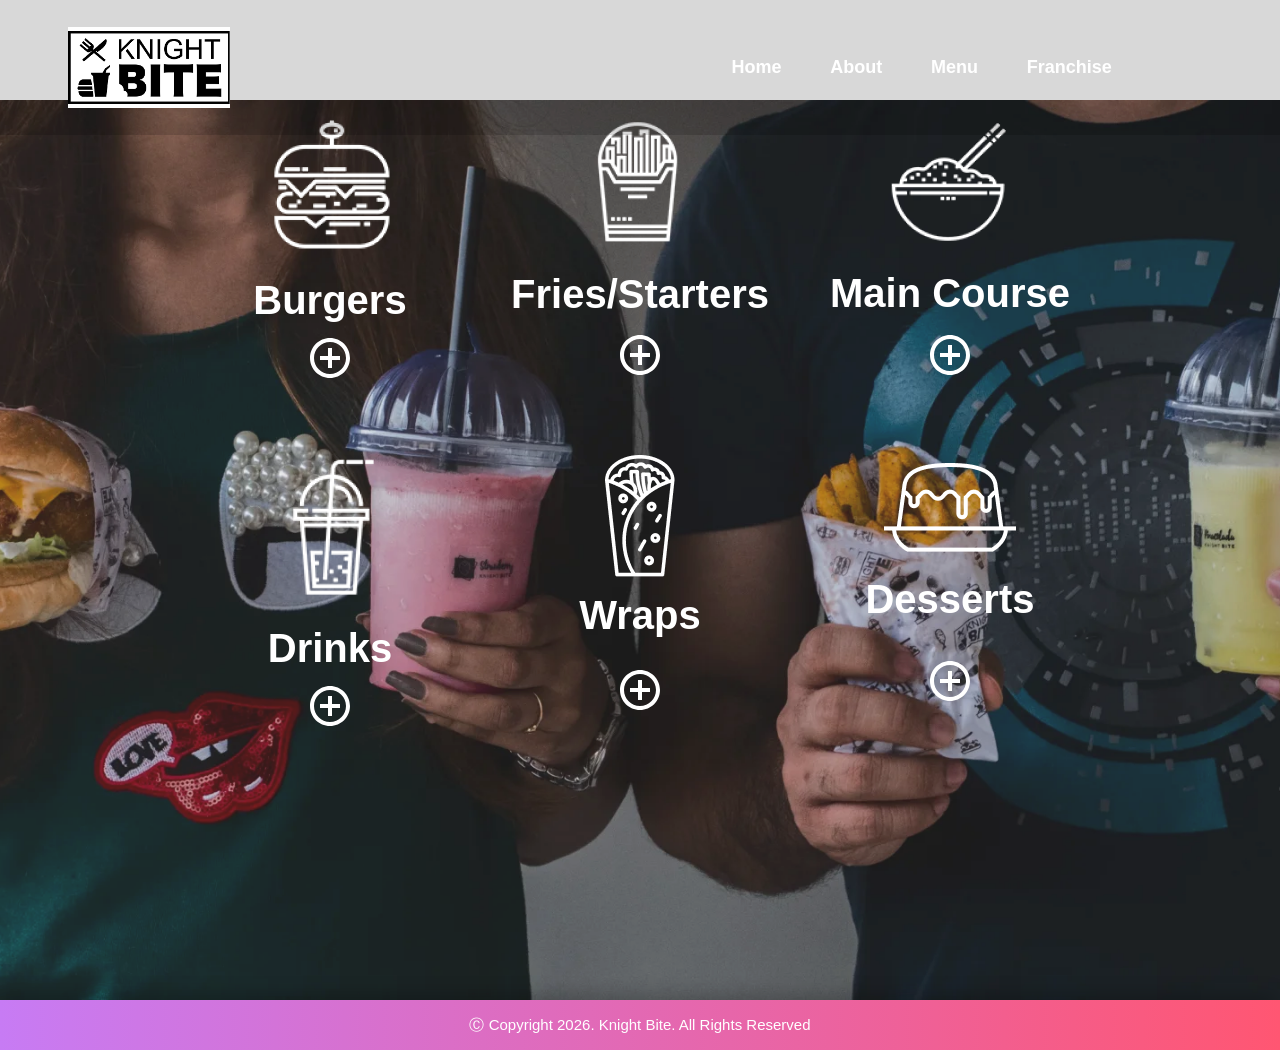
<file: Menu.html>
<!DOCTYPE html>
<html lang="en">
<head>
    <meta charset="UTF-8">
    <meta name="viewport" content="width=device-width, initial-scale=1.0">
    <title>Knight Bite</title>
    <link rel="stylesheet" href="./style.css">
    <link rel="icon" href="./Images/icon.png">
</head>
<body>
    <header>
        <div class="header">
            <div class="logo">
                <img src="./Images/logo.png" alt="">
            </div>
            <div class="links">
                <ul>
                    <li><a href="./index.html">Home</a></li>
                    <li><a href="./About.html">About</a></li>
                    <li><a href="./Menu.html">Menu</a></li>
                    <li><a href="./franchise.html">Franchise</a></li>
                </ul>
            </div>
        </div>
    </header>

    <div class="main">
        <div class="menu">
            <div class="menuitem">
                <img src="./Images/burger-icon.png" alt="">
                <h1>Burgers</h1>
                <img src="./Images/add-icon.svg" alt="">
            </div>
             <div class="menuitem">
                <img src="./Images/starters-icon.png" alt="">
                <h1>Fries/Starters</h1>
                <img src="./Images/add-icon.svg" alt="">
            </div>
             <div class="menuitem">
                <img src="./Images/main-course-icon.png" alt="">
                <h1>Main Course</h1>
                <img src="./Images/add-icon.svg" alt="">
            </div>
             <div class="menuitem">
                <img src="./Images/drinks-icon.png" alt="">
                <h1>Drinks</h1>
                <img src="./Images/add-icon.svg" alt="">
            </div>
             <div class="menuitem">
                <img src="./Images/wrap-icon.png" alt="">
                <h1>Wraps</h1>
                <img src="./Images/add-icon.svg" alt="">
            </div>
             <div class="menuitem">
                <img src="./Images/desserts-icon.png" alt="">
                <h1>Desserts</h1>
                <img src="./Images/add-icon.svg" alt="">
            </div>
        </div>
    </div>

    <div class="copyright">
            <p>Ⓒ Copyright 2026. Knight Bite. All Rights Reserved</p>
    </div>
</body>
</html>
</file>
<file: style.css>
*{
    margin: 0;
    padding: 0;
    box-sizing: border-box;
    font-family: sans-serif;
}
.header{
    background: rgba(0, 0, 0, 0.152);
    height: 15vh;
    width: 100%;
    display: flex;
    align-items: center;
    justify-content: center;
    top: 0;
    position: fixed;
}
.header .logo{
    height: 100%;
    width: 30%;
    display: flex;
    align-items: center;
    justify-content: center;
}
.header img{
    height: 60%;
}
.header .links{
    height: 100%;
    width: 60%;
    margin-left: 30%;
}
.header .links ul{
    list-style: none;
    height: 100%;
    display: flex;
    justify-content: space-evenly;
    align-items: center;
    margin-right: 20%;
}
.header .links a{
    text-decoration: none;
    font-size: large;
    color: white;
    font-weight: bold;
}
.header a:hover{
    color: purple;
}

.container1{
    height: 100vh;
    background: url('./Images/bg1.jpg') no-repeat center/cover;
    width: 100%;
    display: flex;
    align-items: center;
    justify-content: center;
    margin: 0;
}
.container1 .content{
    height: 30%;
    width: 70%;
    text-align: center;
}
.container1 .content .text{
    text-transform: uppercase;
    font-size: 75px;
    color: white;
    font-weight: bold;
}
.container1 .download{
    width:50%;
    display: flex;
    align-items: center;
    justify-content: space-between;
    margin:5vh 15vw;
}
.container1 .download img{
    width:250px;
    height: 80px;
}
.container1 .download img:hover{
    transform: scale(1.1);
}

.copyright {
  display: flex;
  align-items: center;
  justify-content: center;
  width: 100%;
  height: 50px;
  color: #ffffff;
  font-size: 15px;
  background: linear-gradient(90deg, #C77BF4 0%, #FF5672 100%);
  box-shadow: -5px -5px 19px rgba(0, 0, 0, 0.23);
} 


/* Menu.css */
.main{
    background: url('./Images/bg3.webp') no-repeat center/cover;
    height: 100vh;
    width: 100%;
}
.main .menu{
    display: grid;
    margin-top: 100px;
    padding: 0 200px;
    row-gap: 60px;
    column-gap: 50px;
    width: 100%;
    grid-template-columns: repeat(3, 1fr);
}
.main .menu .menuitem{
    display: flex;
    flex-direction: column;
    align-items: center;
    justify-content: space-evenly;
    cursor: pointer;
}

.main .menu .menuitem h1{
    color: white;
    font-size: 40px;
    margin: 0 0 15px 0;
}


/* Index.html */

.container2{
    height: 450px;
    color: whitesmoke;
    width: 100%;
}
.conhead{
    display: flex;
    justify-content: center;
}
.t2{
   display: flex;
   justify-content: center;
   align-items: center;
   height: 80px;
   width: 250px;
   color: black;
   font-size: 50px;
   padding-top: 4%;
   font-family: sans-serif;
}
.feature{
    border: solid 1px transparent;
    height: 350px;
    width: 100%;
    display: flex;
    justify-content: space-around;
    align-items: center;
}
.f1{
    height: 250px;
    width: 150px;
}
.featuretext{
    padding-top: 20px;
    text-align: center;
    color: black;
}
.container3{
    display: flex;
    align-items: center;
    justify-content: center;
    height: 900px;
    width: 100%;
    background: url(https://nrzl4apc.knight-bite.com/main/res/index/banner-1.webp) no-repeat center/cover;
}
.con3text{
    color: white;
    font-family: sans-serif;
    font-size: 6em;
    text-transform: uppercase;
    text-align: center;
    font-weight: bolder;
}
.container4{
    height: 900px;
    width: 100%;
    background: url(https://nrzl4apc.knight-bite.com/main/res/index/banner-2.webp) no-repeat center/cover;
    display: flex;
    align-items: center;
    justify-content: center;
    flex-direction: column;
}
/* .con4{
    height: 900px;
    width: 100%;
} */
.con4text{
    color: white;
    font-size: 6em;
    text-transform: uppercase;
    text-align: center;
}
.con4menu{
    border: solid 1px black;
    border-radius: 10px; 
}
.menu-btn {
  width: 250px;
  margin: 0 auto 100px;
  padding: 7px;
  border: 1.3px solid #ffffff;
  border-radius: 50px;
  background: none;
  color: #ffffff;
  font-size: 30px;
  font-weight: 600;
  cursor: pointer;
  transition: all 0.3s;
}

.footer {
  padding-top: 50px;
}

.footer > h1 {
  margin-bottom: 40px;
  font-size: 55px;
  font-weight: 700;
  color: #424242;
  text-align: center;
}

.footer h3 {
  margin-bottom: 40px;
  font-size: 30px;
  font-weight: 700;
  color: #424242;
}

.footer-details {
  display: grid;
  grid-template-columns: repeat(2, 1fr) 2fr;
  column-gap: 20px;
  margin: 40px 50px;
  font-size: 20px;
  font-weight: 300;
  color: #424242;
}

.footer-item {
  display: flex;
  flex-direction: column;
  margin: 20px;
  text-align: left;
}

.footer-item ul {
  list-style: none;
}

.footer-item li {
  width: fit-content;
  padding: 10px 5px;
  cursor: pointer;
}

.footer-link {
  color: #FF5672;
}

.footer-link:hover {
  text-decoration: underline;
}

.footer-mail,
.footer-phone {
  width: 30px;
  height: 30px;
  margin-right: 20px;
  flex-shrink: 0;
  background-size: 30px 30px;
  background-repeat: no-repeat;
}

.footer-mail {
  background-image: url('https://nrzl4apc.knight-bite.com/main/res/index/mail_icon.svg');
}

.footer-phone {
  background-image: url('https://nrzl4apc.knight-bite.com/main/res/index/phone_icon.svg');
}

.contact-row {
  display: flex;
  margin-bottom: 40px;
}

.contact-row.phone-row {
  align-items: flex-end;
  margin-bottom: 0;
}

.availability {
  margin-top: 10px;
  margin-left: 50px;
  font-size: 16px;
  font-weight: 300;
}

.email-text {
  width: 100%;
  line-height: 2em;
  text-align: start;
}

.email-field {
  width: 480px;
  height: 55px;
  margin-top: 40px;
  padding: 0px 70px 0px 25px;
  border: 1px solid #000000;
  border-radius: 50px;
  background: none;
  font-size: 24px;
  outline: none;
}

.email-container {
  position: relative;
  width: fit-content;
}

.email-btn {
  position: absolute;
  right: -1px;
  bottom: 0;
  width: 50px;
  height: 50px;
  border: none;
  border-radius: 50px;
  cursor: pointer;
  background-image: url('https://nrzl4apc.knight-bite.com/main/res/index/email-btn.svg');
  background-position: center;
  background-repeat: no-repeat;
  transition: all 0.5s;
}

.email-btn:hover {
  transform: scale(1.05);
}

.profile-tags {
  display: flex;
}

.profile-tags img {
  margin-right: 40px;
  transition: all 0.3s ease-out;
}

.profile-tags img:hover {
  transform: scale(1.1);
  filter: drop-shadow(0 0 4px rgba(199, 123, 244, 0.6));
}

.footer-logo {
  display: flex;
  justify-content: center;
  margin: 50px 0;
}

.footer-logo img + img {
  margin-left: 0;
}

.footer-logo img {
  margin-right: 40px;
}

.copyright {
  display: flex;
  align-items: center;
  justify-content: center;
  width: 100%;
  height: 50px;
  color: #ffffff;
  font-size: 15px;
  background: linear-gradient(90deg, #C77BF4 0%, #FF5672 100%);
  box-shadow: -5px -5px 19px rgba(0, 0, 0, 0.23);
}


.nav a {
  text-decoration: none;
  color: white;
}

a:hover {
  color: #C77BF4;
}
</file>
